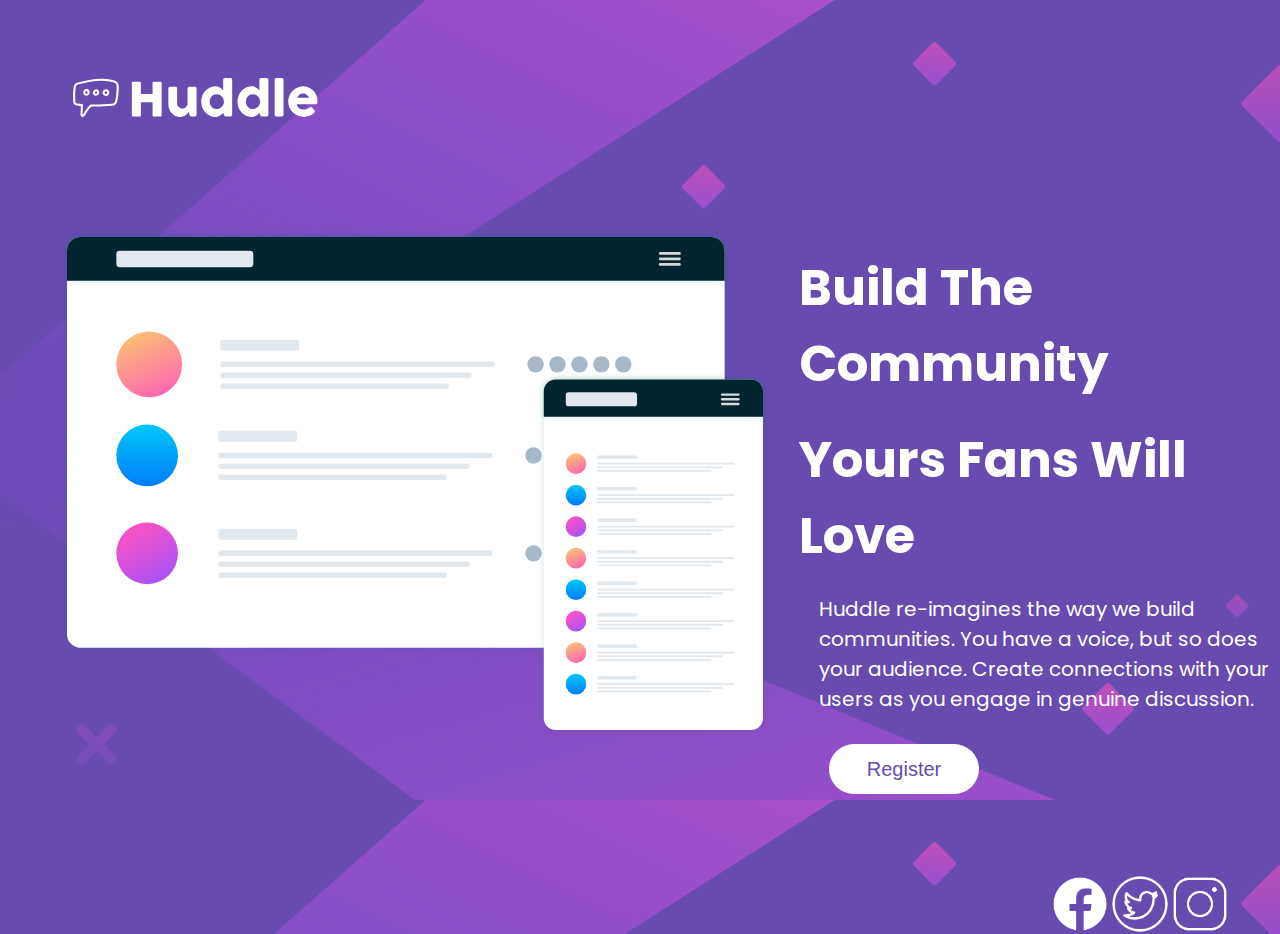
<file: index.html>
<!DOCTYPE html>
<html lang="en">

<head>
    <meta charset="UTF-8">
    <meta name="viewport" content="width=device-width, initial-scale=1.0">
    <link rel="stylesheet" href="src/css/reset.css">
    <link rel="stylesheet" href="src/css/variables.css">
    <link rel="stylesheet" href="src/css/style.css">
    <link rel="stylesheet" href="src/css/responsive.css">
    <link rel="preconnect" href="https://fonts.googleapis.com">
    <link rel="preconnect" href="https://fonts.gstatic.com" crossorigin>
    <link rel="preconnect" href="https://fonts.googleapis.com">
    <link rel="preconnect" href="https://fonts.gstatic.com" crossorigin>
    <link href="https://fonts.googleapis.com/css2?family=Poppins:wght@400;600&display=swap" rel="stylesheet">
    <link rel="shortcut icon" href="/src/images/favicon-32x32.png" type="image/x-icon">

    <title>Huddle Comunity</title>
</head>

<body>

    <header class="header">
        <img src="/src/images/logo.svg" alt="">
    </header>


    <section class="home">

        <div class="exemplos">

            <img src="/src/images/illustration-mockups.svg" alt="">

        </div>
        </div>

        <div class="info">
            <div class="titulo">
                <h1>Build The Community</h1>
                <h1>Yours Fans Will Love</h1>
            </div>

            <div class="descricao">
                Huddle re-imagines the way we build communities. You have a voice, but so does your audience.
                Create connections with your users as you engage in genuine discussion.
            </div>

            <button class="registro">
                Register
            </button>

        </div>

    </section>

    <footer class="footer">

        <img src="src/images/icon-face.png" alt="">
        <img src="src/images/icon-X.png" alt="">
        <img src="src/images/icon-insta.png" alt="">

    </footer>






</body>

</html>
</file>
<file: src/css/variables.css>
:root{
    --fundo-background: hsl(257, 40%, 49%);
    --cor-fonte-2: hsl(300, 69%, 71%);
    --cor-fonte:white;
}
</file>
<file: src/css/style.css>
body {
    display: grid;
    grid-template-areas: "header header header header"
        "section section section section"
        "footer footer footer footer";
    grid-template-columns: repeat(auto-fit, minmax(200px, 1fr));
    font-family: 'Poppins', sans-serif;
    background-color: var(--fundo-background);
    background-image: url(/src/images/bg-desktop.svg);
}


.header{
    grid-area: header;
    display: flex;
    margin-left: 60px;
    margin-top: 65px;

}


.home{
    grid-area: section;
    display: flex;
    flex-direction: row;
    justify-content: start;
    margin-top: 100px;
    margin-left: 60px;
    gap: 30px;
    justify-content: space-between;


}

.home .info{
    margin-top: 20px;
}

.home .info .titulo{
    color: var(--cor-fonte);
    font-size: 25px;
    font-weight: 600;
    display: flex;
    flex-direction: column;
    gap: 20px;
}

.home .descricao{
    color: var(--cor-fonte);
    font-size: 20px;
    font-weight: 400;
    margin-left: 20px;
    margin-top: 20px;
}

.home .registro{
    font-size: 20px;
    font-weight: 400;
    color: var(--fundo-background);
    background-color: white;
    width: 150px;
    height: 50px;
    border-radius: 35px;
    margin: 30px;
}


.footer{
    grid-area: footer;
    display: flex;
    justify-content: end;
    align-items: end;
    margin-top: 50px;
    margin-right: 50px;

}
.footer img{
    width: 60px;
    height: 60px;
}
</file>
<file: src/css/responsive.css>
@media(max-width:576px) {

    .header {
        display: flex;
        justify-content: center;
    }


    .home {
        background-color: var(--fundo-background);
        background-image: url(/src/images/bg-mobile.svg);
        flex-direction: column;
    }

    .home img {
        width: 400px;
        height: 300px;
    }


    .home .info {
        display: flex;
        flex-direction: column;
        align-items: center;
    }

    .home .info .registro {
        align-items: center;
    }

    .footer {
        display: flex;
        justify-content: center;
    }

    .footer img {
        width: 40px;
        height: 40px;
        margin-bottom: 20px;
    }
}

@media(max-width:992px) {

    .header {
        display: flex;
        justify-content: center;
    }


    .home {
        background-color: var(--fundo-background);
        background-image: url(/src/images/bg-mobile.svg);
        flex-direction: column;
    }

    .home .info {
        display: flex;
        flex-direction: column;
        align-items: center;
    }

    .home .info .registro {
        align-items: center;
    }

    .footer {
        display: flex;
        justify-content: center;
    }

    .footer img {
        width: 40px;
        height: 40px;
        margin-bottom: 20px;
    }
}

@media(max-width:1200px) {

    .header {
        display: flex;
        justify-content: center;
    }


    .home {
        background-color: var(--fundo-background);
        background-image: url(/src/images/bg-mobile.svg);
        flex-direction: column;
    }


    .home .info {
        display: flex;
        flex-direction: column;
        align-items: center;
    }

    .home .info .registro {
        align-items: center;
    }

    .footer {
        display: flex;
        justify-content: center;
    }

    .footer img {
        width: 40px;
        height: 40px;
        margin-bottom: 20px;
    }
}
</file>
